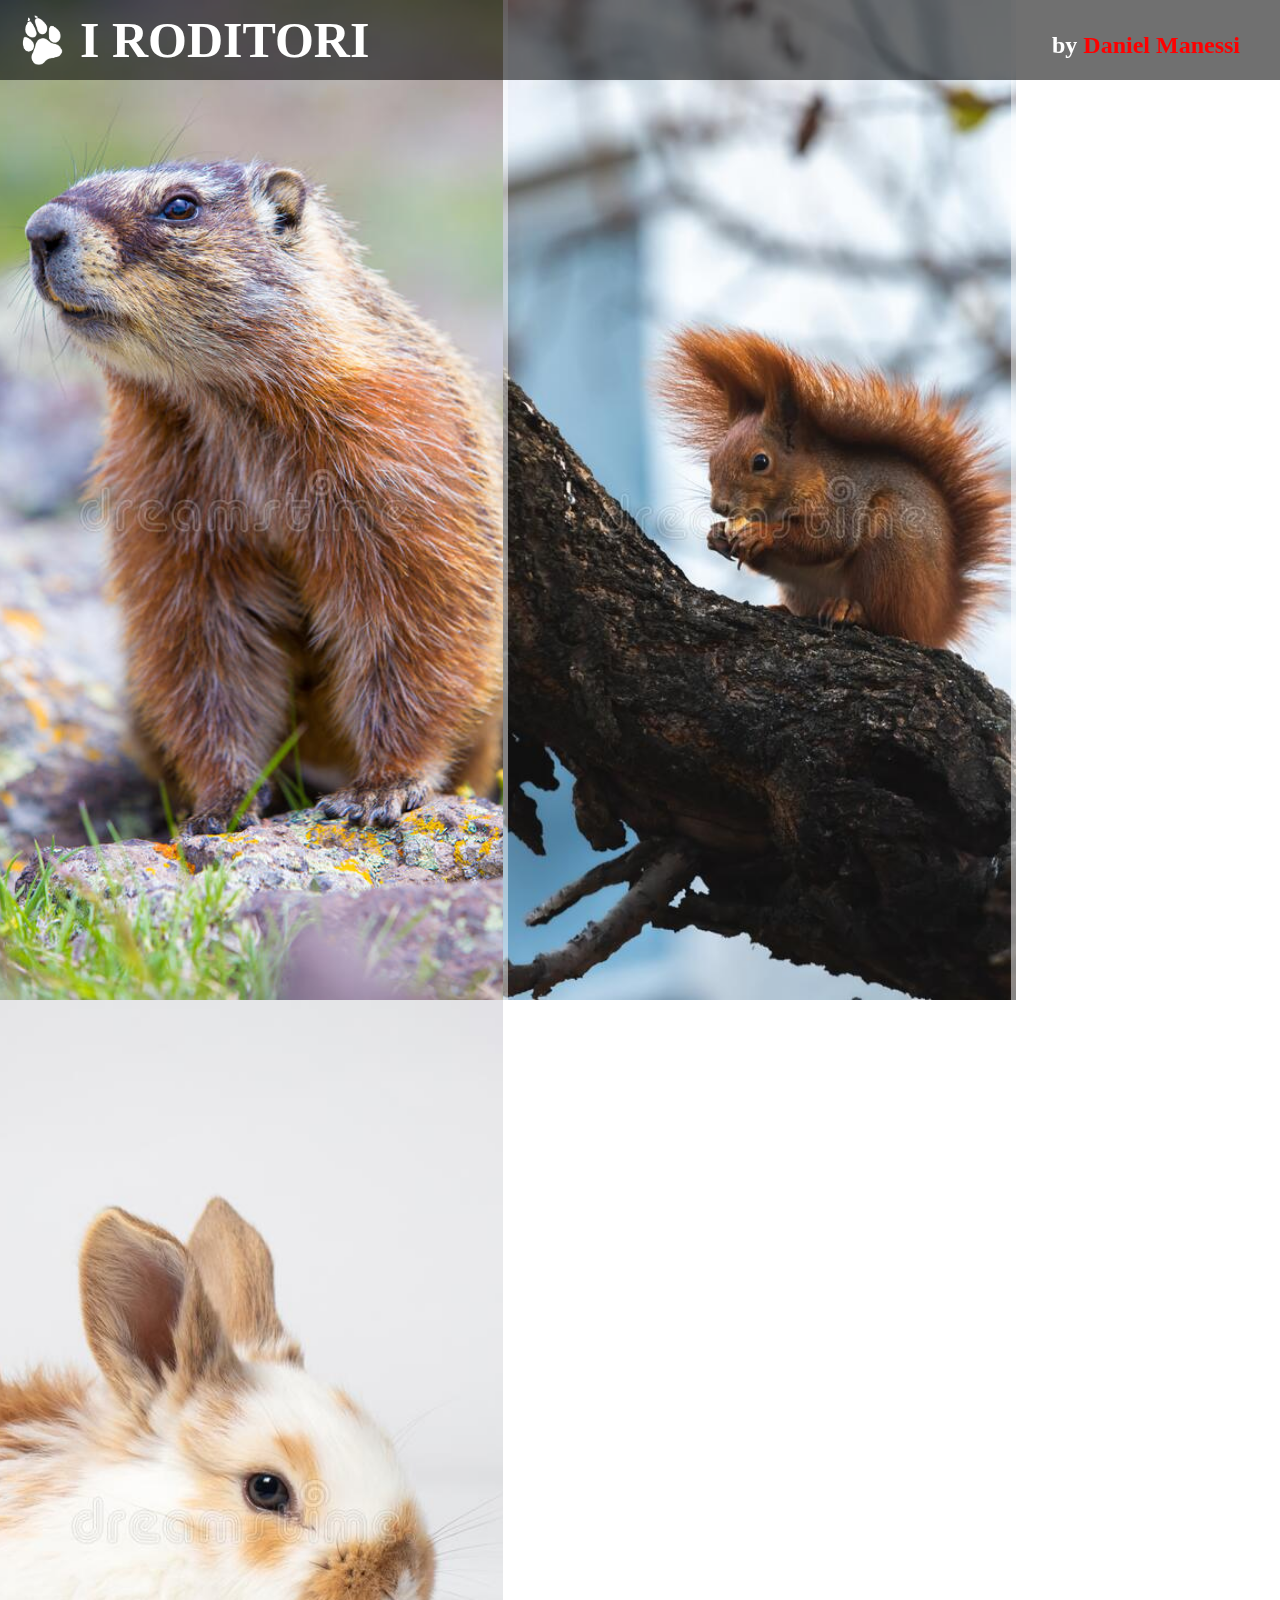
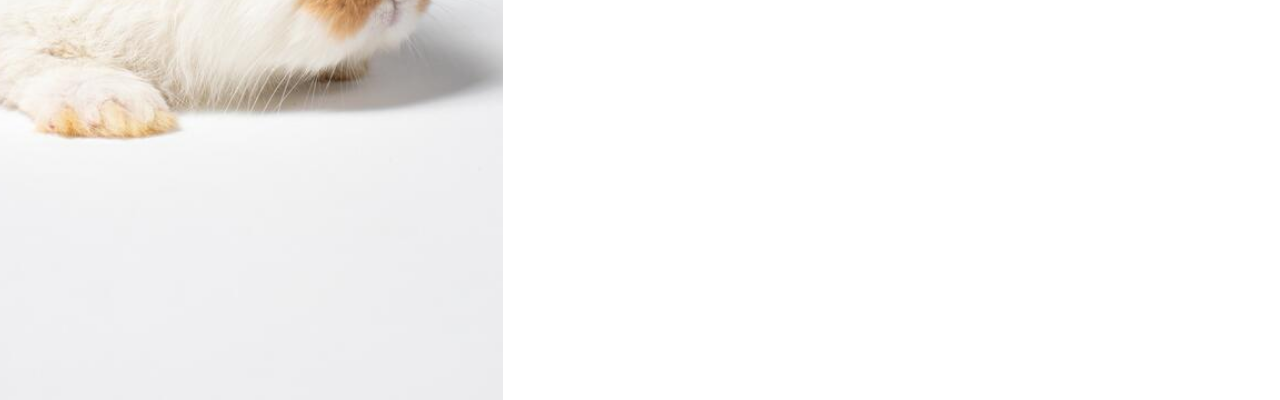
<file: index.html>
<html> 
	<title> 
		<head> 
			<title>I Roditori</title>
      <link rel="stylesheet" href="roditori.css" type="text/css">
			<meta charset="UTF-8">
      <meta name="author" content="Daniel Manessi">
      <meta name="description" content="pagina iniziale dei roditori">
      <meta name="viewport" content="content="width=device-width, initial-scale="1">
      <meta name="keyword" content="roditori, castoro, scoiattolo, coniglio">
      <meta http-equiv="refresh" content="10"> 
		</head> 
		<body>

   <div id="title"> <h1>I RODITORI</h1> </div>

   <div id="imgtitle"></div>

   <div id="titlefoot"> <h1>by <a href='DanielManessi.html'>Daniel Manessi</a></h1> </div>

   <a href="marmotta.html" class="imgvert"><div id="imgvert1" style="float: left;"></div></a>

   <a href="scoiattolo.html" class="imgvert"><div id="imgvert2" style="float: left;"></div></a>

   <a href="coniglio.html" class="imgvert"><div id="imgvert3" style="float: left;"></div></a>

		</body> 
	</title> 
</html>
</file>
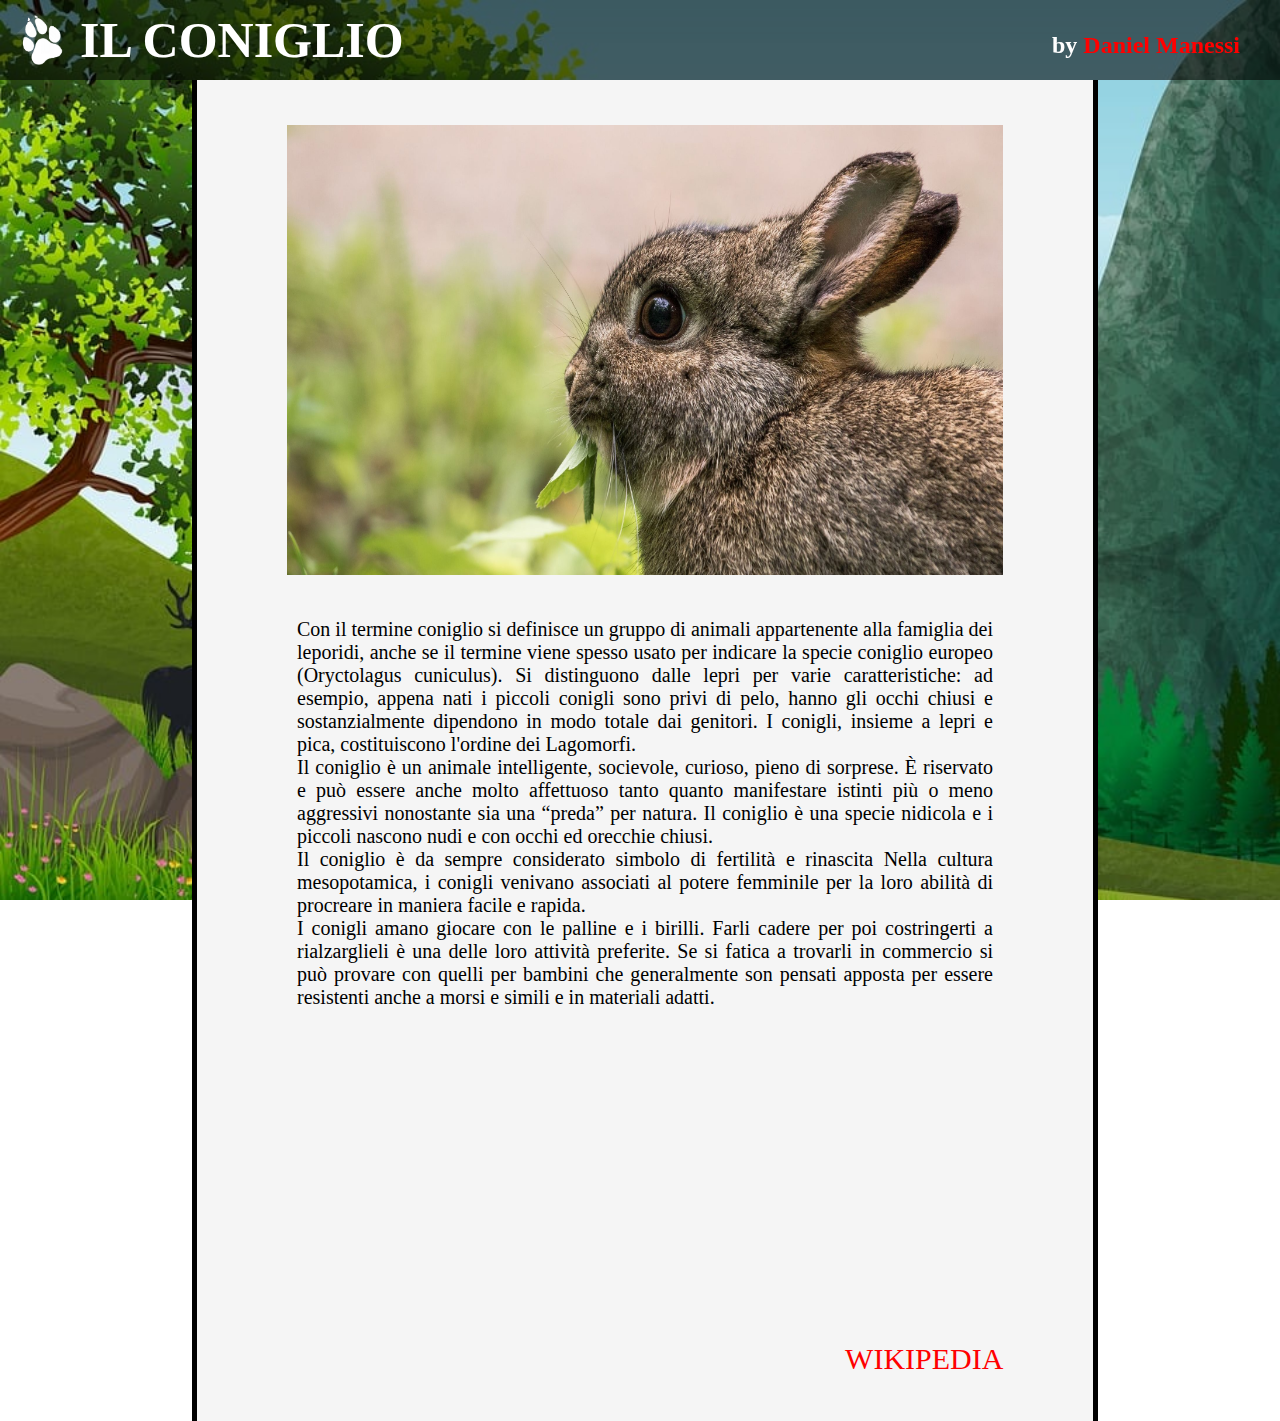
<file: coniglio.html>
<html> 
	<title> 
		<head> 
			<title>Coniglio</title>
      <link rel="stylesheet" href="roditori.css" type="text/css">
			<meta charset="UTF-8">
      <meta name="author" content="Daniel Manessi">
      <meta name="description" content="pagina coniglio">
      <meta name="viewport" content="content="width=device-width, initial-scale="1">
      <meta name="keyword" content="roditori, coniglio">
      <meta http-equiv="refresh" content="10"> 
		</head> 

    <div id="background2"></div>

		<body>

   <div id="backwhite">

  <img src="coniglio.jpg" id="imageprincipaldescription"></td>
  <p id="principaldescription"> <br>
    Con il termine coniglio si definisce un gruppo di animali appartenente alla famiglia dei leporidi, anche se il termine viene spesso 
    usato per indicare la specie coniglio europeo (Oryctolagus cuniculus).

    Si distinguono dalle lepri per varie caratteristiche: ad esempio, appena nati i piccoli conigli sono privi di pelo, hanno gli occhi 
    chiusi e sostanzialmente dipendono in modo totale dai genitori.

    I conigli, insieme a lepri e pica, costituiscono l'ordine dei Lagomorfi.<br>Il coniglio è un animale intelligente, socievole, curioso, 
    pieno di sorprese. È riservato e può essere anche molto affettuoso tanto quanto manifestare istinti più o meno aggressivi nonostante 
    sia una “preda” per natura. Il coniglio è una specie nidicola e i piccoli nascono nudi e con occhi ed orecchie chiusi.<br>
    Il coniglio è da sempre considerato simbolo di fertilità e rinascita Nella cultura mesopotamica, i conigli venivano associati 
    al potere femminile per la loro abilità di procreare in maniera facile e rapida.<br>I conigli amano giocare con le palline 
    e i birilli. Farli cadere per poi costringerti a rialzarglieli è una delle loro attività preferite. Se si fatica a trovarli in 
    commercio si può provare con quelli per bambini che generalmente son pensati apposta per essere resistenti anche a morsi e simili
     e in materiali adatti.</p>

    <p id="pagefoot"><a href="https://it.wikipedia.org/wiki/Coniglio">WIKIPEDIA</a> </p>
    </div>

    <div id="title"> <h1>IL CONIGLIO</h1> </div>

   <div id="titlefoot"> <h1>by <a href='DanielManessi.html'>Daniel Manessi</a></h1> </div>

   <div id="imgtitle"></div>

   <a href="index.html"><div id="home"></div></a>
    
		</body> 
	</title> 
</html>
</file>
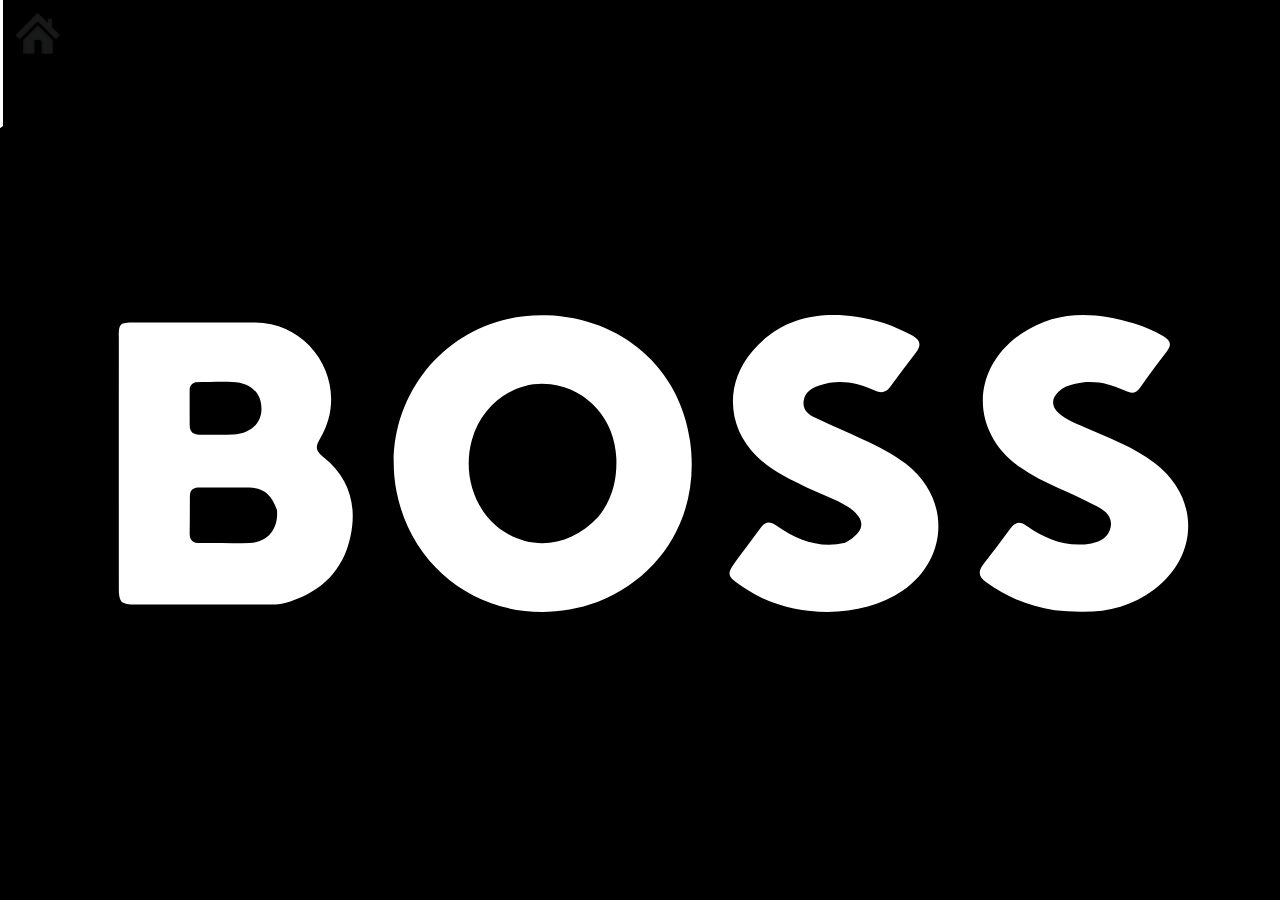
<file: DanielManessi.html>
<html> 
    <title> 
		<head> 
            <title>Daniel Manessi Boss</title>
            <link rel="stylesheet" href="roditori.css" type="text/css">
			<meta charset="UTF-8">
            <meta name="author" content="Daniel Manessi">
            <meta name="description" content="pagina daniel manessi boss">
            <meta name="viewport" content="content="width=device-width, initial-scale="1">
            <meta name="keyword" content="bodd, daniel, manessi">
            <meta http-equiv="refresh" content="10"> 
		</head> 
	<div id="DMBOSS"></div>

    <div id="blokfix"></div>

    <a href="index.html"><div id="home"></div></a>

	</title> 
</html>
</file>
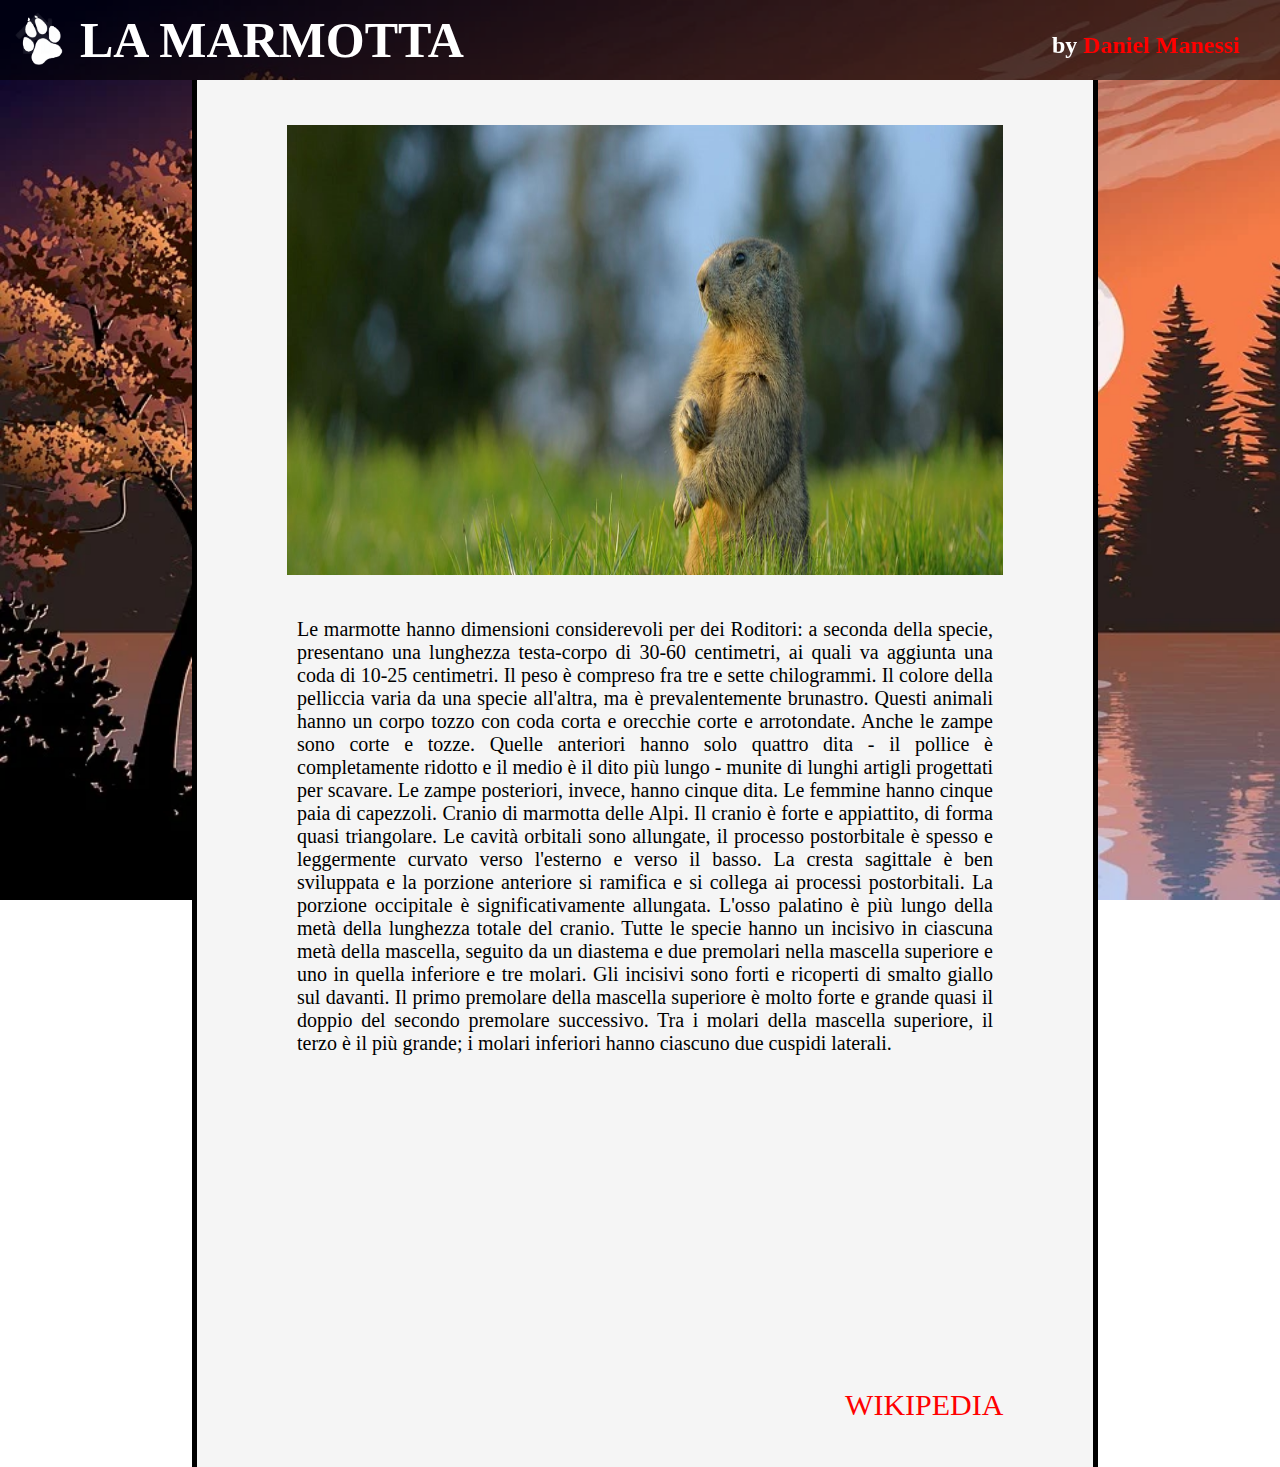
<file: marmotta.html>
<html> 
	<title> 
		<head> 
			<title>Marmotta</title>
      <link rel="stylesheet" href="roditori.css" type="text/css">
			<meta charset="UTF-8">
      <meta name="author" content="Daniel Manessi">
      <meta name="description" content="pagina castoro">
      <meta name="viewport" content="content="width=device-width, initial-scale="1">
      <meta name="keyword" content="roditori, marmotta">
      <meta http-equiv="refresh" content="10"> 
		</head> 

    <div id="background1"></div>

		<body>

   <div id="backwhite">

  <img src="marmotta.jpg" id="imageprincipaldescription"></td>
  <p id="principaldescription"> <br>
    Le marmotte hanno dimensioni considerevoli per dei Roditori: a seconda della specie, 
    presentano una lunghezza testa-corpo di 30-60 centimetri, ai quali va aggiunta una coda di 10-25 centimetri. Il peso è compreso fra 
    tre e sette chilogrammi. Il colore della pelliccia varia da una specie all'altra, ma è prevalentemente brunastro. Questi animali 
    hanno un corpo tozzo con coda corta e orecchie corte e arrotondate. Anche le zampe sono corte e tozze. Quelle anteriori hanno solo 
    quattro dita - il pollice è completamente ridotto e il medio è il dito più lungo - munite di lunghi artigli progettati per scavare. 
    Le zampe posteriori, invece, hanno cinque dita. Le femmine hanno cinque paia di capezzoli.
    Cranio di marmotta delle Alpi.
    Il cranio è forte e appiattito, di forma quasi triangolare. Le cavità orbitali sono allungate, il processo postorbitale è spesso e 
    leggermente curvato verso l'esterno e verso il basso. La cresta sagittale è ben sviluppata e la porzione anteriore si ramifica e si 
    collega ai processi postorbitali. La porzione occipitale è significativamente allungata. L'osso palatino è più lungo della metà 
    della lunghezza totale del cranio. Tutte le specie hanno un incisivo in ciascuna metà della mascella, seguito da un diastema e 
    due premolari nella mascella superiore e uno in quella inferiore e tre molari. Gli incisivi sono forti e ricoperti di smalto giallo 
    sul davanti. Il primo premolare della mascella superiore è molto forte e grande quasi il doppio del secondo premolare successivo.
    Tra i molari della mascella superiore, il terzo è il più grande; i molari inferiori hanno ciascuno due cuspidi laterali.</p>

    <p id="pagefoot"><a href="https://it.wikipedia.org/wiki/Marmota_marmota">WIKIPEDIA</a> </p>
    </div>

    <div id="title"> <h1>LA MARMOTTA</h1> </div>

   <div id="titlefoot"> <h1>by <a href='DanielManessi.html'>Daniel Manessi</a></h1> </div>

   <div id="imgtitle"></div>

   <a href="index.html"><div id="home"></div></a>
    
		</body> 
	</title> 
</html>
</file>
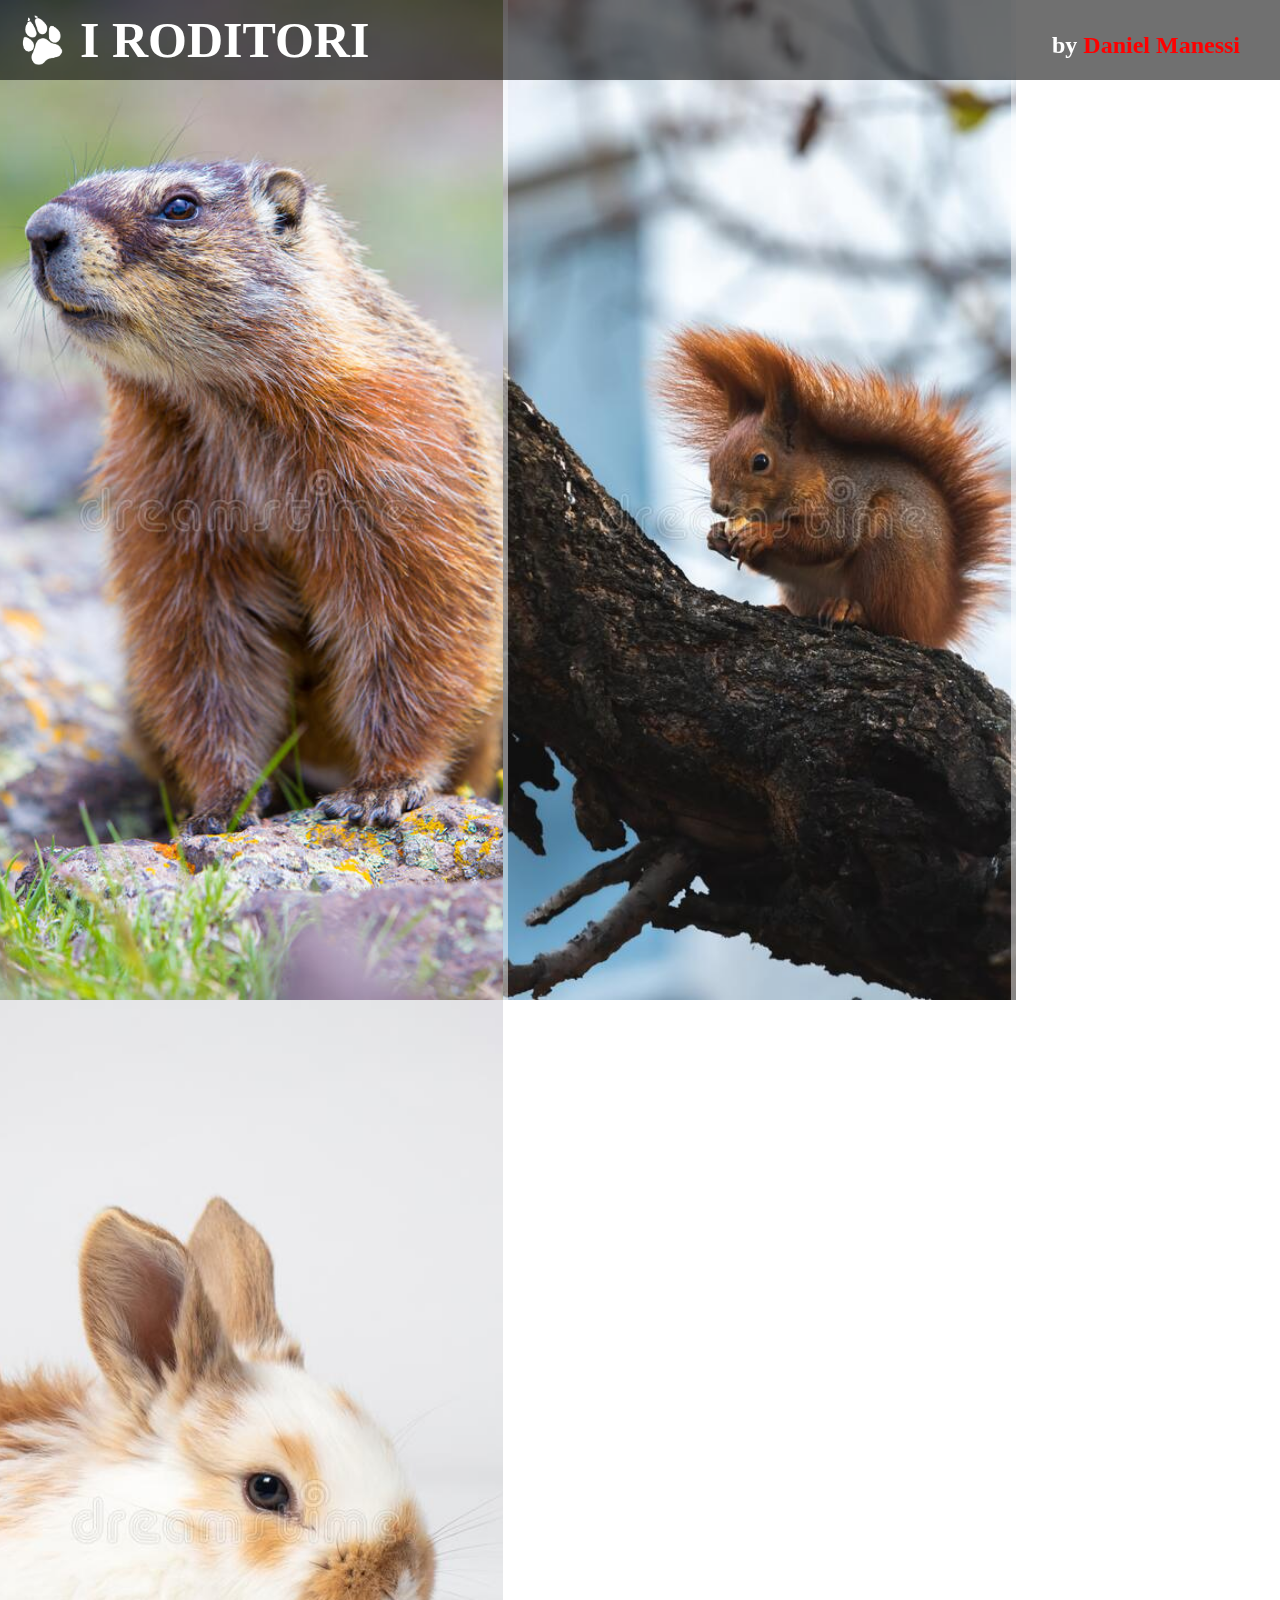
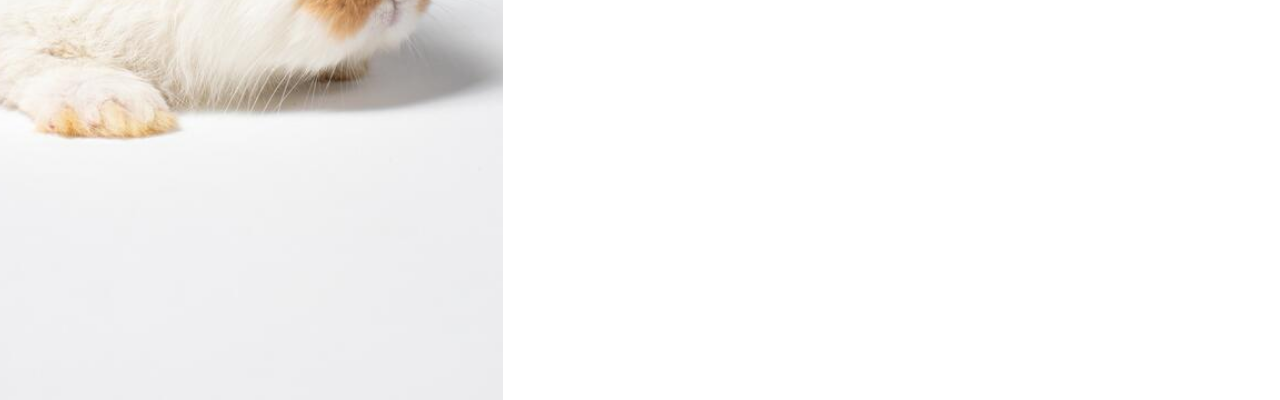
<file: roditori.html>
<html> 
	<title> 
		<head> 
			<title>I Roditori</title>
      <link rel="stylesheet" href="roditori.css" type="text/css">
			<meta charset="UTF-8">
      <meta name="author" content="Daniel Manessi">
      <meta name="description" content="pagina iniziale dei roditori">
      <meta name="viewport" content="content="width=device-width, initial-scale="1">
      <meta name="keyword" content="roditori, castoro, scoiattolo, coniglio">
      <meta http-equiv="refresh" content="10"> 
		</head> 
		<body>

   <div id="title"> <h1>I RODITORI</h1> </div>

   <div id="imgtitle"></div>

   <div id="titlefoot"> <h1>by <a href='DanielManessi.html'>Daniel Manessi</a></h1> </div>

   <a href="marmotta.html" class="imgvert"><div id="imgvert1" style="float: left;"></div></a>

   <a href="scoiattolo.html" class="imgvert"><div id="imgvert2" style="float: left;"></div></a>

   <a href="coniglio.html" class="imgvert"><div id="imgvert3" style="float: left;"></div></a>

		</body> 
	</title> 
</html>
</file>
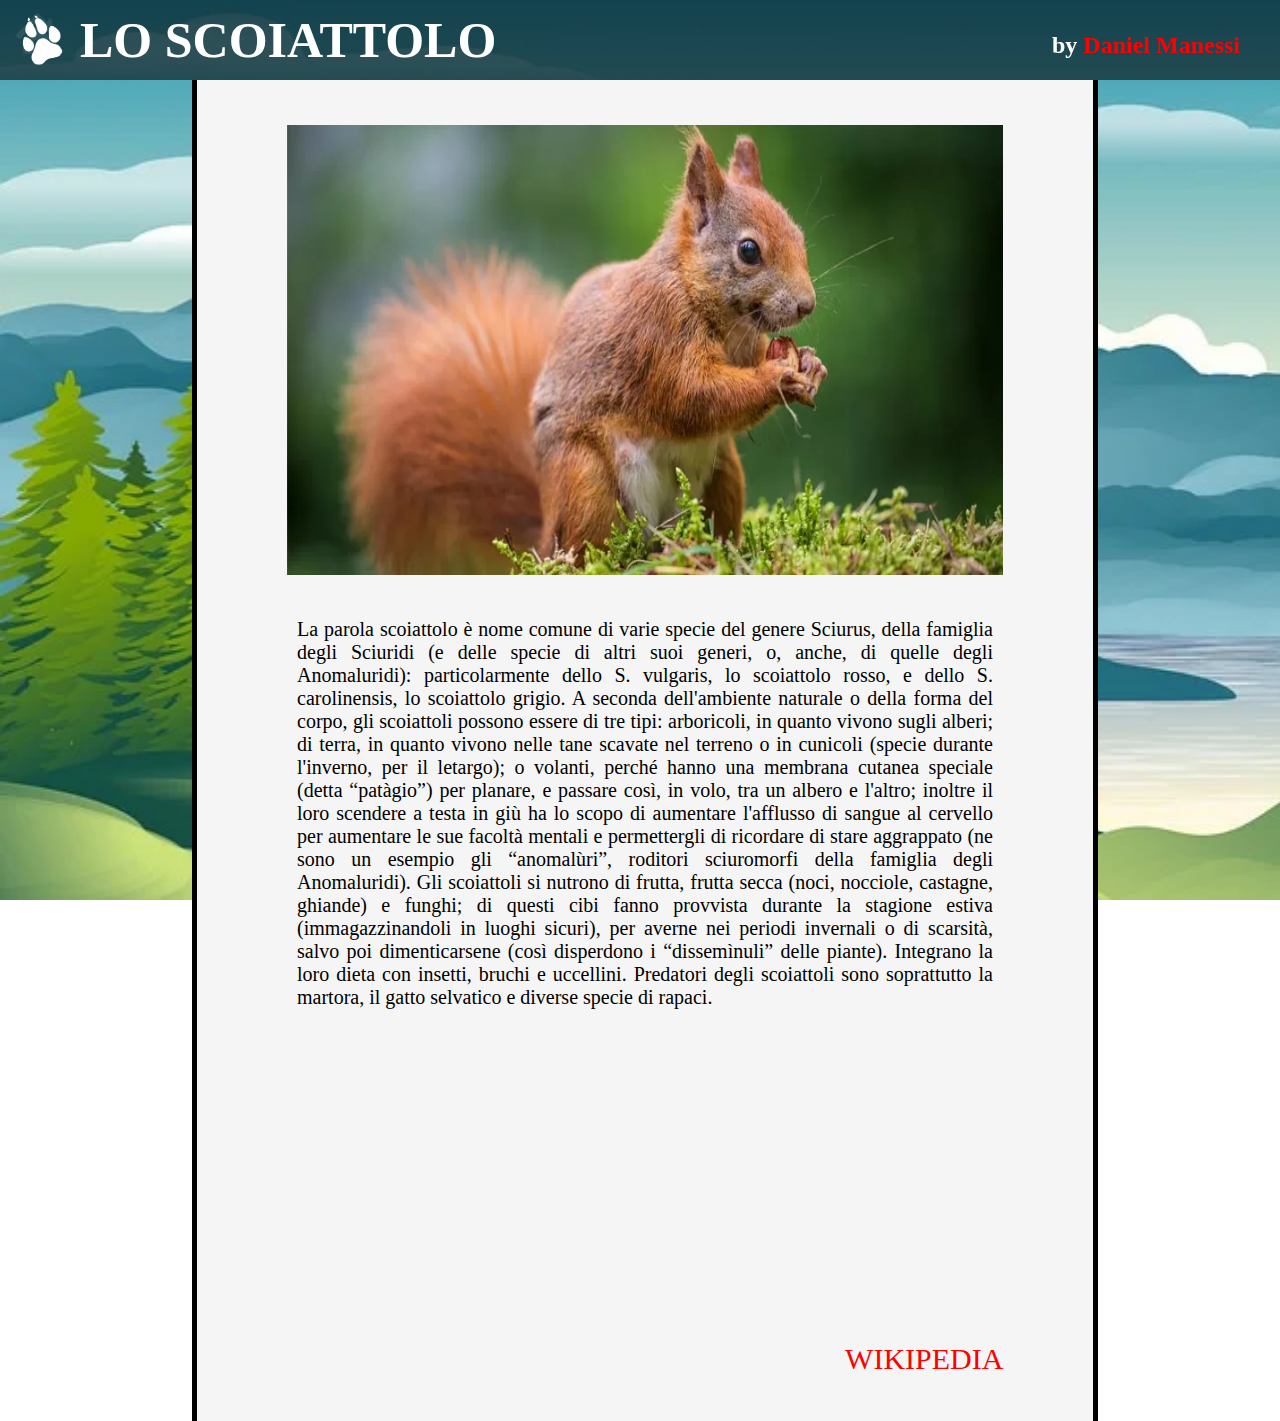
<file: scoiattolo.html>
<html> 
	<title> 
		<head> 
			<title>Scoiattolo</title>
      <link rel="stylesheet" href="roditori.css" type="text/css">
			<meta charset="UTF-8">
      <meta name="author" content="Daniel Manessi">
      <meta name="description" content="pagina scoiattolo">
      <meta name="viewport" content="content="width=device-width, initial-scale="1">
      <meta name="keyword" content="roditori, scoiattolo">
      <meta http-equiv="refresh" content="10"> 
		</head> 

    <div id="background3"></div>

		<body>

   <div id="backwhite">

  <img src="scoiattolo.jpg" id="imageprincipaldescription"></td>
  <p id="principaldescription"> <br>
    La parola scoiattolo è nome comune di varie specie del genere Sciurus, della famiglia degli Sciuridi 
    (e delle specie di altri suoi generi, o, anche, di quelle degli Anomaluridi): particolarmente dello S. vulgaris, 
    lo scoiattolo rosso, e dello S. carolinensis, lo scoiattolo grigio.

    A seconda dell'ambiente naturale o della forma del corpo, gli scoiattoli possono essere di tre tipi: arboricoli, 
    in quanto vivono sugli alberi; di terra, in quanto vivono nelle tane scavate nel terreno o in cunicoli 
    (specie durante l'inverno, per il letargo); o volanti, perché hanno una membrana cutanea speciale (detta “patàgio”) 
    per planare, e passare così, in volo, tra un albero e l'altro; inoltre il loro scendere a testa in giù ha lo scopo di aumentare 
    l'afflusso di sangue al cervello per aumentare le sue facoltà mentali e permettergli di ricordare di stare aggrappato 
    (ne sono un esempio gli “anomalùri”, roditori sciuromorfi della famiglia degli Anomaluridi).

    Gli scoiattoli si nutrono di frutta, frutta secca (noci, nocciole, castagne, ghiande) e funghi; 
    di questi cibi fanno provvista durante la stagione estiva (immagazzinandoli in luoghi sicuri), 
    per averne nei periodi invernali o di scarsità, salvo poi dimenticarsene (così disperdono i “dissemìnuli” delle piante).
    Integrano la loro dieta con insetti, bruchi e uccellini.
    Predatori degli scoiattoli sono soprattutto la martora, il gatto selvatico e diverse specie di rapaci.</p>

    <p id="pagefoot"><a href="https://it.wikipedia.org/wiki/Scoiattolo">WIKIPEDIA</a> </p>
    </div>

    <div id="title"> <h1>LO SCOIATTOLO</h1> </div>

   <div id="titlefoot"> <h1>by <a href='DanielManessi.html'>Daniel Manessi</a></h1> </div>

   <div id="imgtitle"></div>

   <a href="index.html"><div id="home"></div></a>
    
		</body> 
	</title> 
</html>
</file>
<file: roditori.css>
body, h1, h2, h3, h4, h5, p, table, tbody, td, tr{

    margin:0;
    padding: 0;
    
}

a{

    -webkit-text-fill-color: rgb(255, 0, 0);
    text-decoration: none;
}

a:hover{

    -webkit-text-fill-color: rgb(105, 2, 146);

    text-decoration: underline;


}

#title {

    position: fixed;
    

    width: auto;
    height: 80px;
    line-height: 80px;

    top: 0;
    left: 80px;
    right: 0;
    bottom: 0;

    font-size: 25px;
    font-family:'Times New Roman';

    text-align: left;
    -webkit-text-fill-color: white;

    opacity: 1;

    background-color: rgba(0, 0, 0, 0.562);

}

#titlefoot {

    position: absolute;
    position: fixed;

    height: 80px;
    line-height: 90px;

    top: 0;
    left: 1000px;
    right: 40px;
    bottom: 0;

    font-size: 12px;
    font-family:'Times New Roman';

    text-align: right;
    -webkit-text-fill-color: white;

}

#imgtitle {

    position: absolute;
    position: fixed;

    width: 80px;
    height: 80px;

    top: 0;
    left: 0;
    right: 0;
    bottom: 0;

    background-image:url(topo.logo.invert.png);
    background-color: rgba(0, 0, 0, 0.562);
    background-repeat: no-repeat;
    background-size:50px;
    background-position:center ;

}

#imgvert1{

    position: static;

    width: 503px;
    height: 1000px;

    background-image: url('vert1.jpg');
    background-size:cover;
    background-repeat: no-repeat;
    background-position: center;

}

#imgvert2{

    position: static;

    width: 503px;
    height: 1000px;

    background-image: url('vert2.jpg');
    background-size:cover;
    background-repeat: no-repeat;
    background-position: center;

    border-right: 5px solid rgba(255, 255, 255, 0.486);
    border-left: 5px solid rgba(255, 255, 255, 0.486);

}

#imgvert3{

    position: static;

    width: 503px;
    height: 1000px;

    background-image: url('vert3.jpg');
    background-size:cover;
    background-repeat: no-repeat;
    background-position: center;
    background-position-x: center;


}

.imgvert:hover{

    transition: opacity 5s;
    transition-delay: 0.5s;
    opacity: 0.3;

    cursor:help;

}

#DMBOSS{

    position: fixed;

    width: 100%;
    height: 100%;

    background-color: white;
    background-image: url(BOSS.svg);
    background-size:cover;
    background-repeat: no-repeat;
    background-position: center;

}

#blokfix{

    position: fixed;

    left: 3px;

    width: 100%;
    height: 30%;

    background-color: rgb(0, 0, 0);
    background-size:cover;
    background-repeat: no-repeat;
    background-position: center;

}

#home{

    position: fixed;

    top: 10px;
    left: 13px;

    width: 50px;
    height: 50px;

    opacity: 0.1;

    background-image: url(home.png);
    background-repeat: no-repeat;
    background-position: center;
    background-size: contain;

}

#home:hover{

    border: 2px solid rgb(255, 255, 255);

}

#background1{
    
    position: fixed;
    

    width: auto;
    height: 100%;

    top: 0;
    left: 0;
    right: 0;
    bottom: 0;

    background-image: url(sfondo1.jpg);
    background-size: cover;
    background-repeat: no-repeat;

}

#background2{
    
    position: fixed;
    

    width: auto;
    height: 100%;

    top: 0;
    left: 0;
    right: 0;
    bottom: 0;

    background-image: url(sfondo2.jpg);
    background-size: cover;
    background-repeat: no-repeat;

}

#background3{
    
    position: fixed;
    

    width: auto;
    height: 100%;

    top: 0;
    left: 0;
    right: 0;
    bottom: 0;

    background-image: url(sfondo3.jpg);
    background-size: cover;
    background-repeat: no-repeat;

}

#backwhite{

    position: sticky;
    
    width: 70%;
    height: all;

    background-color: whitesmoke;
    background-size: 100px;

    margin-top: 80px;
    margin-left: 15%;
    margin-right: 15%;

    border-left: solid rgb(0, 0, 0) 5px;
    border-right: solid rgb(0, 0, 0) 5px;

}

#principaldescription{
    
    top: 20%;

    padding: 20px 100px;

    font-size: 20px;
    font-family:'Times New Roman';

    text-align: justify;

}

#imageprincipaldescription{


    margin-top: 5%;
    margin-left: 10%;

    height: 50%;
    width: 80%;

}

#pagefoot{

    padding-top: 30%;
    padding-bottom: 5%;
    
    margin-top: 5%;
    margin-left: 5%;

    width: 85%;

    -webkit-text-fill-color: black;
    text-align: end;

    font-size: 30px;
    font-family:'Times New Roman';


}
</file>
